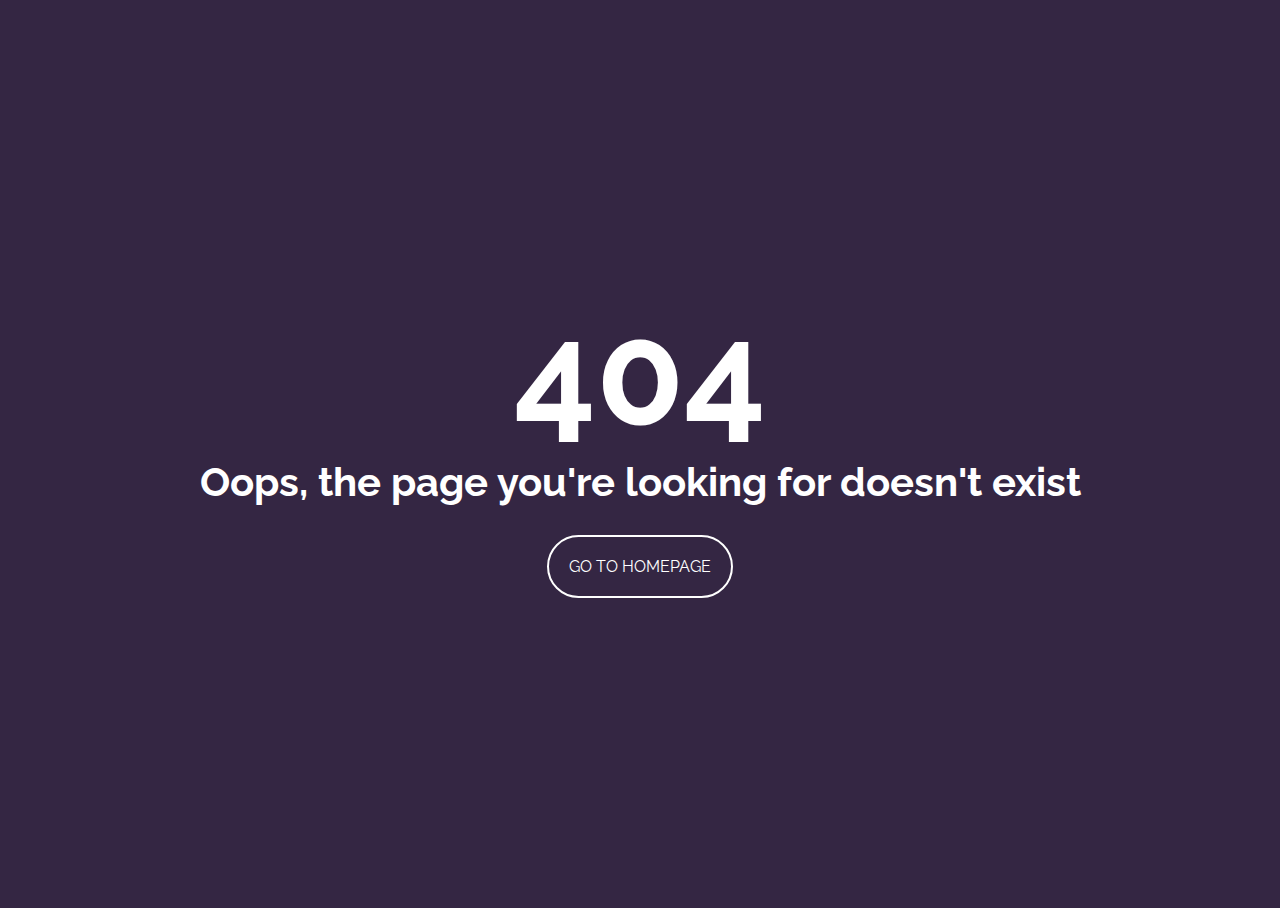
<file: 404/index.html>
<!DOCTYPE html>
<html lang="en">
<head>
	<meta charset="UTF-8">
	<title>Page 404</title>
	<link rel="stylesheet" type="text/css" href="assets/main.css">
</head>
<body>
	<div class="text-wrapper">
		<div class="title" data-content="404" >
			 404
		</div>
		<div class="subtitle" data-content="Oops, the page you're looking for doesn't exist">
			Oops, the page you're looking for doesn't exist	
		</div>
		<div class="bouton">
			<a href="https://meilyn.github.io/">Go to homepage</a>
		</div>
	</div>
	
</body>
</html>
</file>
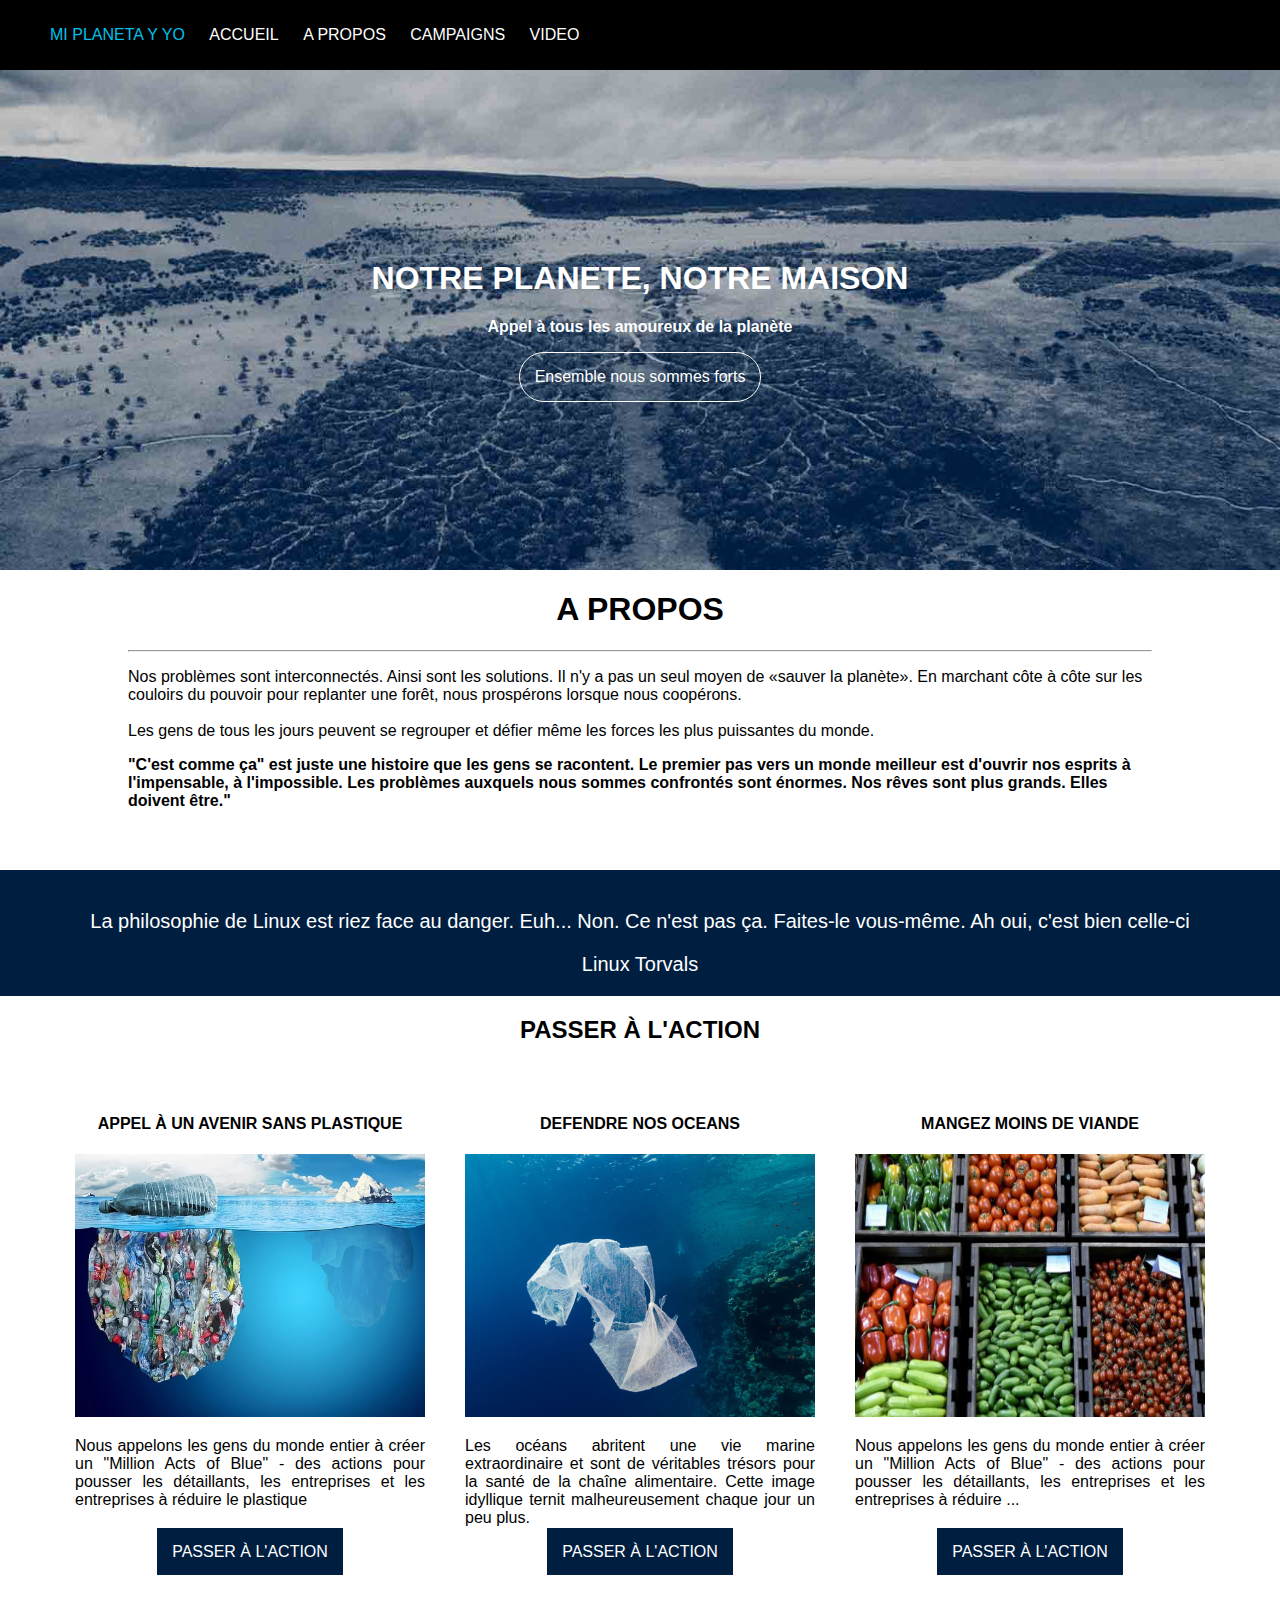
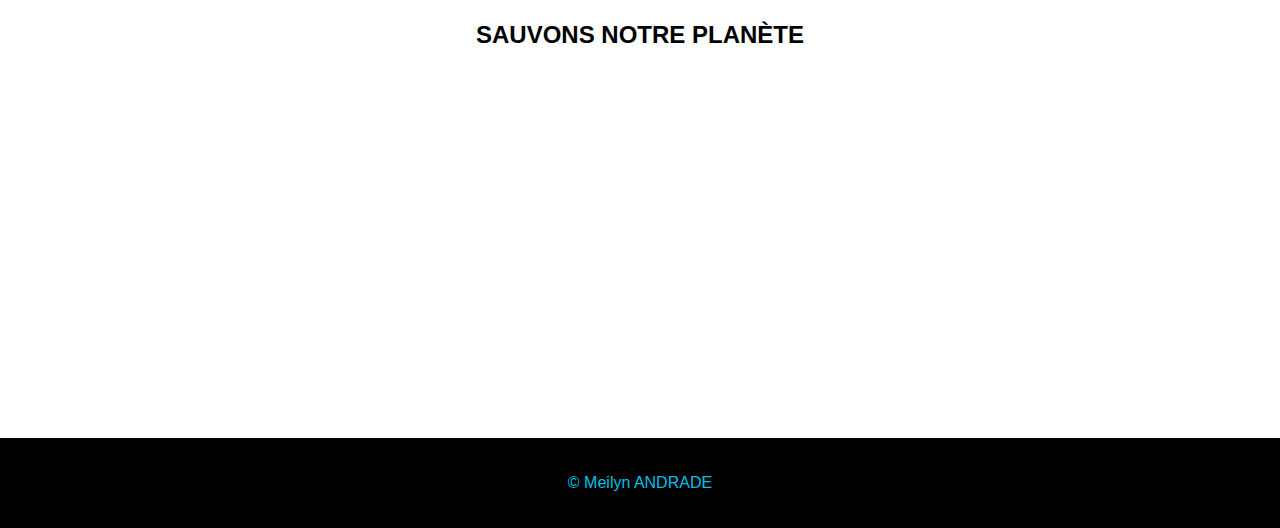
<file: Association/index.html>
<!DOCTYPE html>
<html lang="en">
<head>
	<meta charset="UTF-8">
	<title>Mi Planeta y YO</title>
		<link rel="stylesheet" href="https://use.fontawesome.com/releases/v5.0.13/css/all.css" integrity="sha384-DNOHZ68U8hZfKXOrtjWvjxusGo9WQnrNx2sqG0tfsghAvtVlRW3tvkXWZh58N9jp" crossorigin="anonymous">
		<link rel="stylesheet" type="text/css" href="assets/main.css">
	</head>
<body>
	<header>
		<nav>
			<ul class="container">
				<li><a href="#" id="logo"><span>Mi PLANETA Y YO</span></a></li>
				<li><a href="#">Accueil</a></li>
				<li><a href="#apropos">A Propos</a></li>
				<li><a href="#Campaigns">Campaigns</a></li>
				<li><a href="#video">VIDEO</a></li>
			</ul>
		</nav>
	</header>
	<div class="banner">
		<div class="title">
			<h1>NOTRE PLANETE, NOTRE MAISON</h1>
			<P>Appel à tous les amoureux de la planète</P>
		</div>
		<div class="bouton">
			<a href="#apropos">Ensemble nous sommes forts</a>
		</div>
	</div>
	<section class="ctn-ap">
		<div class="apropos" id="apropos">
			<h1>A PROPOS</h1><hr>
			<p>Nos problèmes sont interconnectés. Ainsi sont les solutions. Il n'y a pas un seul moyen de «sauver la planète». En marchant côte à côte sur les couloirs du pouvoir pour replanter une forêt, nous prospérons lorsque nous coopérons.<br><br> Les gens de tous les jours peuvent se regrouper et défier même les forces les plus puissantes du monde.</p>
			<p>
				<strong>"C'est comme ça" est juste une histoire que les gens se racontent. Le premier pas vers un monde meilleur est d'ouvrir nos esprits à l'impensable, à l'impossible. Les problèmes auxquels nous sommes confrontés sont énormes. Nos rêves sont plus grands. Elles doivent être."</strong>
			</p>
		</div>
	</section>
	<div class="quote">
		<p>La philosophie de Linux est riez face au danger. Euh... Non. Ce n'est pas ça. Faites-le vous-même. Ah oui, c'est bien celle-ci</p>
		<a href="https://fr.wikipedia.org/wiki/Linus_Torvalds" target="_blank">Linux Torvals</a>
	</div>
	<div class="pala" id="Campaigns">
		<h2>PASSER À L'ACTION</h2>
	</div>
	<section class="Campaigns">
		<div class="flex-container">
			<h4>
				Appel à un avenir sans plastique
			</h4>
			<img src="img/Toxics.jpg" width="350" height="263">
			<p>
				Nous appelons les gens du monde entier à créer un "Million Acts of Blue" - des actions pour pousser les détaillants, les entreprises et les entreprises à réduire le plastique
			</p><br>
			<a href="https://www.greenpeace.org/international/act/lets-end-the-age-of-plastic/" class="bouton2" target="_blank">PASSER À L'ACTION</a>
		</div>
		<div class="flex-container">
			<h4>
				DEFENDRE NOS OCEANS
			</h4>
			<img src="img/oceans.jpg" width="350" height="263">
			
			<p>
				Les océans abritent une vie marine extraordinaire et sont de véritables trésors pour la santé de la chaîne alimentaire. Cette image idyllique ternit malheureusement chaque jour un peu plus. 
			</p>
			<a href="https://www.greenpeace.org/belgium/fr/nos-campagnes/oceans/" class="bouton2" target="_blank">PASSER À L'ACTION</a>
		</div>
		<div class="flex-container">
			<h4>
				Mangez moins de viande
			</h4>
			<img src="img/meat.jpg" width="350" height="263">
			<p>
				Nous appelons les gens du monde entier à créer un "Million Acts of Blue" - des actions pour pousser les détaillants, les entreprises et les entreprises à réduire ...
			</p><br>
			<a href="https://www.greenpeace.org/international/act/eat-less-meat/" class="bouton2" target="_blank">PASSER À L'ACTION</a>
		</div>
	</section>
	<section class="Video" id="video">
		<div class="bonus">
			<h2>SAUVONS NOTRE PLANÈTE</h2>
			<iframe width="560" height="315" src="https://www.youtube.com/embed/pX0zVKbbVqM" frameborder="0" allow="autoplay; encrypted-media" allowfullscreen></iframe>
		</div>
	</section>
	<footer>
		<div class="icons">
			<i class="fab fa-facebook-f"><a href="www.fb.me/MeiDesigner/" target="_blank"></a></i>
			<i class="fab fa-github"></i>
		</div>
			<p>© Meilyn ANDRADE</p>
	</footer>
	
</body>
</html>
</file>
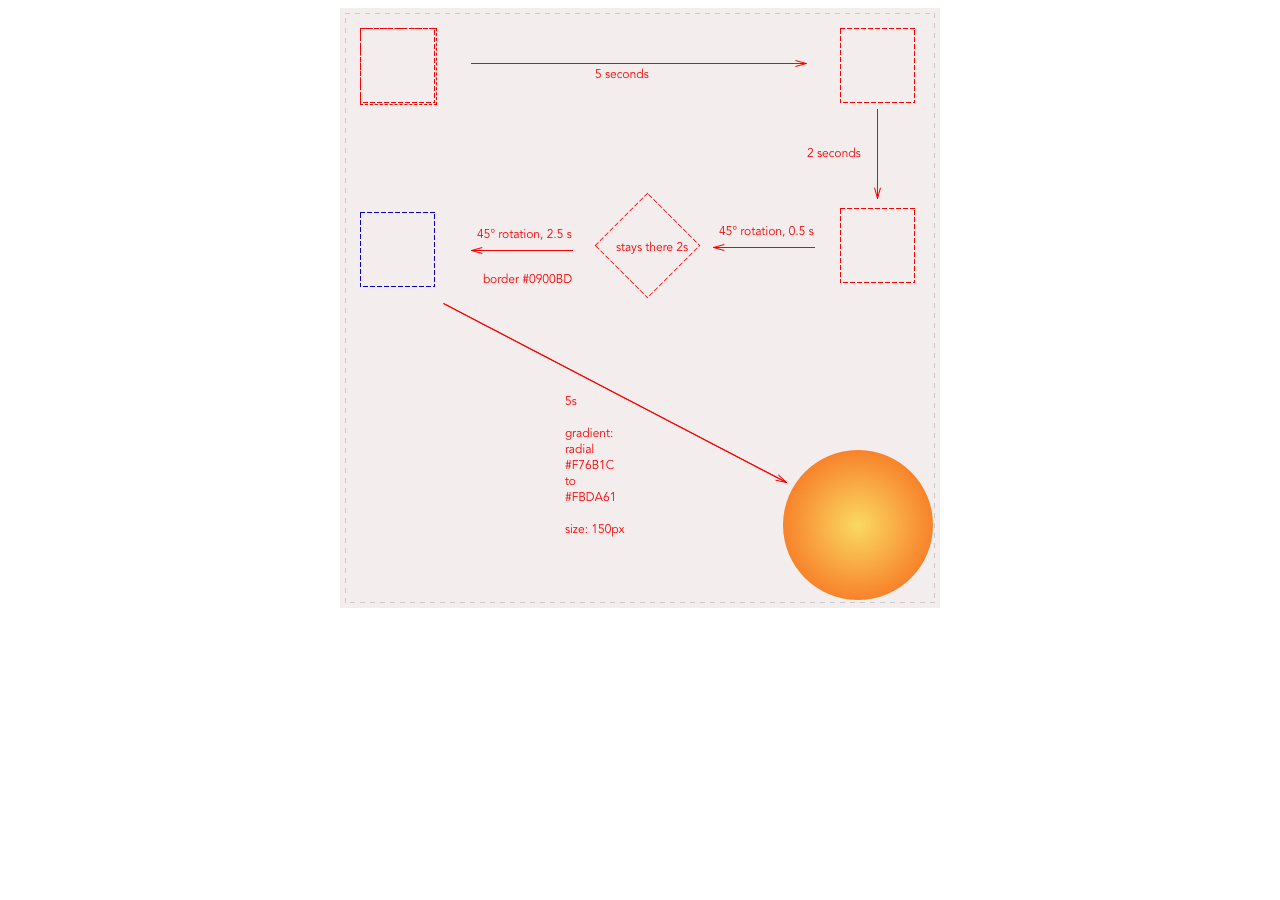
<file: css-animation-drill/index.html>
<!DOCTYPE html>
<html lang="en">
<head>
	<meta charset="UTF-8">
	<link rel="stylesheet" type="text/css" href="style.css">
	<title>CSS Animation Drill</title>
</head>
<body>
	<div id="stage">
		<div id="hero">
		</div>
	</div>	
	
</body>
</html>
</file>
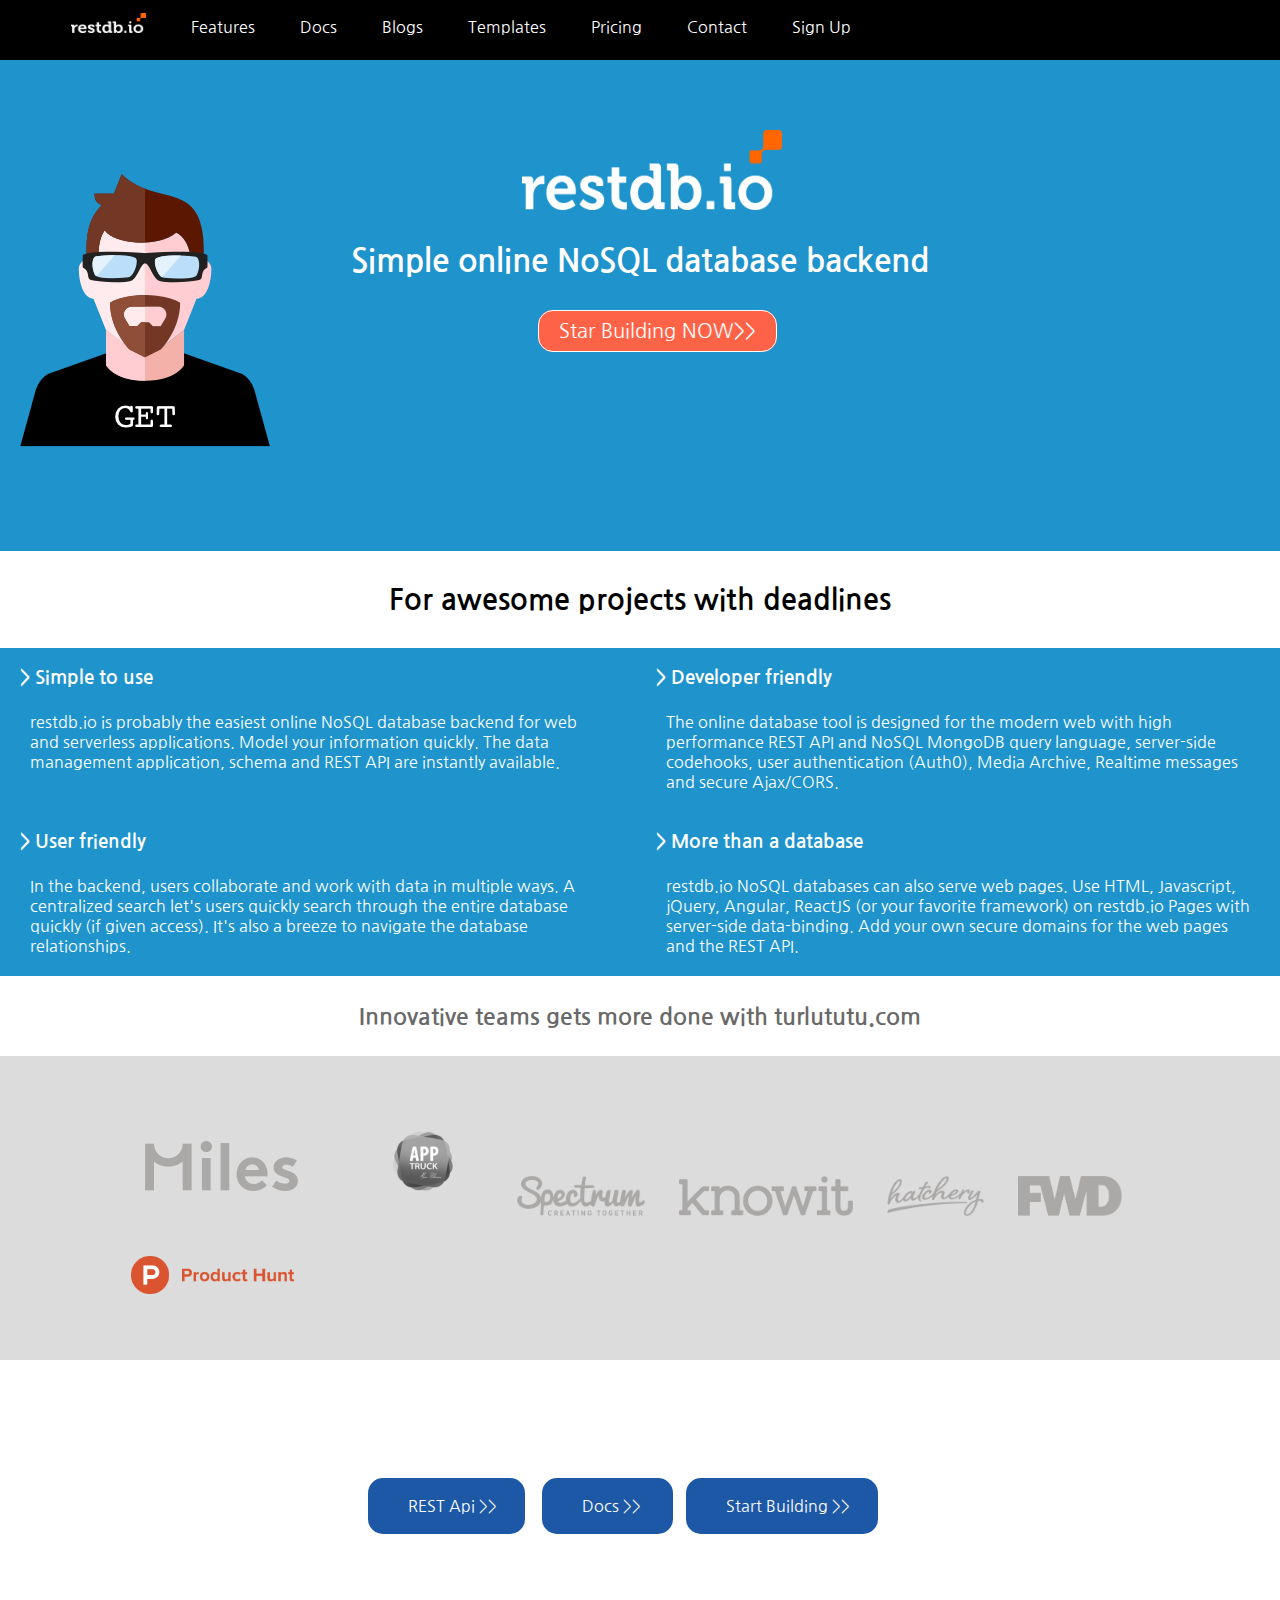
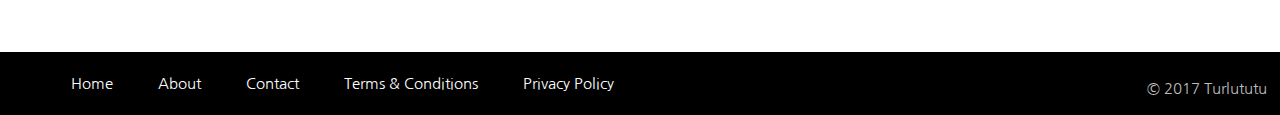
<file: Turlututu/index.html>
<!DOCTYPE html>
<html lang="en">
<head>
	<meta charset="UTF-8">
	<link rel="stylesheet" type="text/css" href="style.css">
	<link href="https://fonts.googleapis.com/css?family=Nanum+Gothic" rel="stylesheet">
	<title>Turlututu</title>
</head>	
	<header>
		<nav>
			<ul>
				<li><a href="#"><img src="img/restdblogo.png" width="75" height="20"/></a></li>
				<li><a href="http://">Features</a></li>
				<li><a href="http://">Docs</a></li>
				<li><a href="http://">Blogs</a></li>
				<li><a href="http://">Templates</a></li>
				<li><a href="http://">Pricing</a></li>
				<li><a href="http://">Contact</a></li>
				<li><a href="http://">Sign Up</a></li>
			</ul>
		</nav>
	</header>
	<body>
	 	<section class="bg">
		 		<div class="logo2">
					<img src="img/restdblogo.png" width="260" height="80" />
				</div>
			 		<h1>Simple online NoSQL database backend</h1>
					<a href="#" class="bottom">Star Building NOW>></a>
				<div class="geek">
					<img src="img/JSGeek.png"/>
				</div>
		</section>
		<section class="quote">
			<h3>For awesome projects with deadlines</h3>
		</section>
		<article class="container">
			<div class="grid">
				<h3>> Simple to use</h3>
				<p>restdb.io is probably the easiest online NoSQL database backend for web and serverless applications. Model your information quickly. The data management application, schema and REST API are instantly available.</p>
			</div>
			<div class="grid">
				<h3>> Developer friendly</h3>
				<p>The online database tool is designed for the modern web with high performance REST API and NoSQL MongoDB query language, server-side codehooks, user authentication (Auth0), Media Archive, Realtime messages and secure Ajax/CORS.</p>
			</div>
			<div class="grid">
				<h3>> User friendly</h3>
				<p>In the backend, users collaborate and work with data in multiple ways. A centralized search let's users quickly search through the entire database quickly (if given access). It's also a breeze to navigate the database relationships.</p>
			</div>
			<div class="grid">
				<h3>> More than a database</h3>
				<p>restdb.io NoSQL databases can also serve web pages. Use HTML, Javascript, jQuery, Angular, ReactJS (or your favorite framework) on restdb.io Pages with server-side data-binding. Add your own secure domains for the web pages and the REST API.</p>
			</div>
		</article>
		<section class="quote2">
			<h3>Innovative teams gets more done with turlututu.com</h3>
		</section>
	    <section class="brands">
	    	<div>
	    		<img src="img/miles.png" height="50" alt="miles" class="customer-lg">
	    		<img src="img/apptruck.png" height="60" alt="apptruck" class="customer-lg">
	    		<img src="img/spectrum.png" height="40" alt="spectrum">
	    		<img src="img/knowit.png" height="40" alt="knowit">
	    		<img src="img/hatchery.png" height="40" alt="hatchery">
	    		<img src="img/fwd.png" height="40" alt="fwd">
	    		<img src="img/orange.png" height="70" alt="orange" align="center">
	    		</div>
	    </section>
	    <section class="bt">
	    	<ul class="bt">
	    		<li><a href="#">REST Api >></a></li>
	    		<li><a href="#">Docs >> </a></li>
	    		<li><a href="#" class="bt-active">Start Building >></a></li>
	    	</ul>
	    </section>
	    <footer>
	    	<ul>
	    		<li><a href="#">Home</a></li>
	    		<li><a href="#">About</a></li>
	    		<li><a href="#">Contact</a></li>
	    		<li><a href="#">Terms & Conditions</a></li>
	    		<li><a href="#">Privacy Policy</a></li>
	    		<li class="copyright"> © 2017 Turlututu</li>
	    	</ul>
	    </footer>
</body>
</html>
</file>
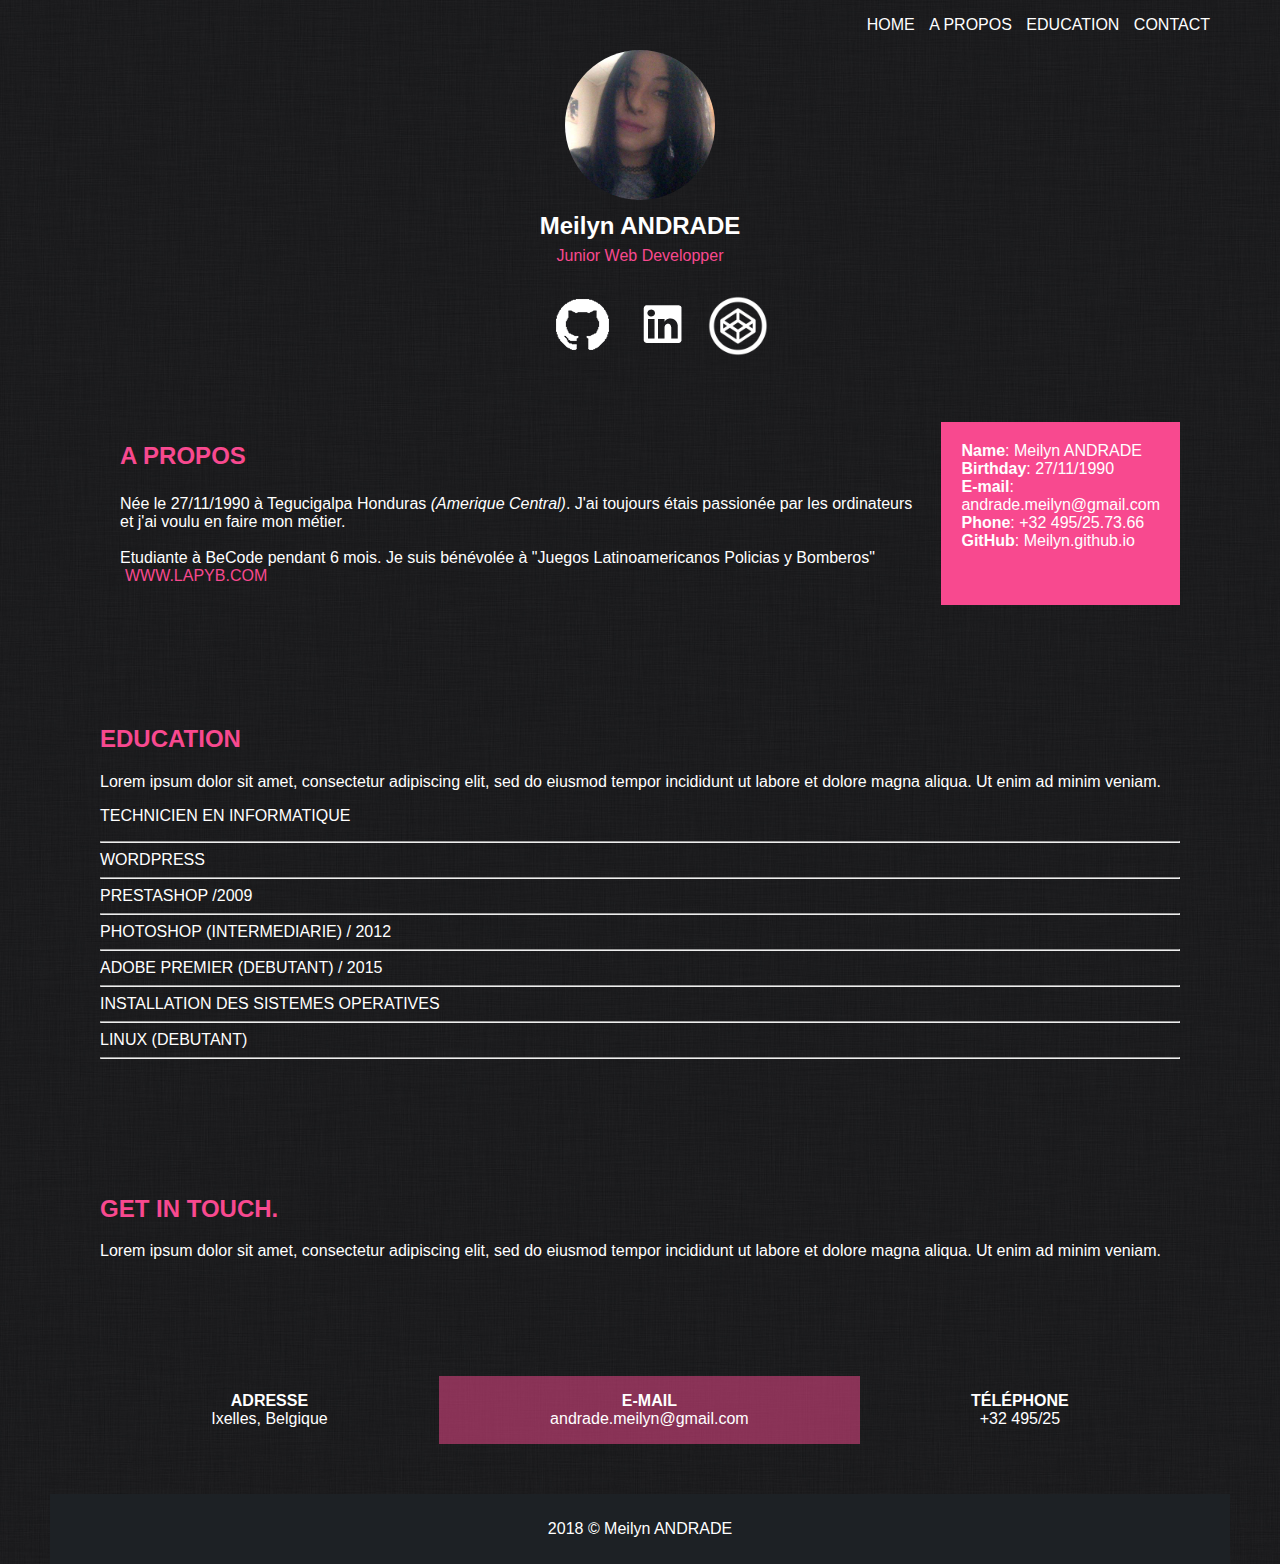
<file: Vcard/index.html>
<!DOCTYPE html>
<html lang="fr">
<head>
	<meta charset="UTF-8">
	<title>Vcard</title>
	<link rel="stylesheet" type="text/css" href="style.css">
</head>
	<header>
		<nav>
			<ul>
				<li><a href="#Home">Home</a></li>
				<li><a href="#Apropos">A Propos</a></li>
				<li><a href="#education">Education</a></li>
				<li><a href="#Contact">Contact</a></li>
			</ul>
		</nav>
	</header>
	<body>
	<section class="cover">
		<div class="photo">
			<img src="img/photo.jpeg" width=150; height=150; alt="Meilyn photo profil">
		</div>
		<div>
			<h2>Meilyn ANDRADE</h2>
			<p class="jwd">Junior Web Developper</p>
		</div>
		<div class="social-icons">
			<ul>
				<li><a href="https://meilyn.github.io/"><img src="img/git.png" target="_blank"></a>
				</li>
				<li><a href="https://www.linkedin.com/in/gally27" target="_blank"><img src="img/linkeding.png"></a>
				</li>
				<li><a href="https://codepen.io/Meilyn/" target="_blank"><img src="img/copen.png" width="60" height="60"></a>
				</li>
			</ul>
		</div>
	</section>
	<section class="container">
		<div class="grid">
			<h2 id="Apropos">A Propos</h2>
			<p>
				Née le 27/11/1990 à Tegucigalpa Honduras <em>(Amerique Central)</em>. J'ai toujours étais passionée par les ordinateurs et j'ai voulu en faire mon métier.<br><br>

				Etudiante à BeCode pendant 6 mois. Je suis bénévolée à 
				"Juegos Latinoamericanos Policias y Bomberos" <a href="www.lapyb.com" class="lien" target="_blank">www.LAPYB.com</a>

			</p>
		</div>
			<div class="grid-c">
			<p>
				<strong>Name</strong>: Meilyn ANDRADE<br>
				<strong>Birthday</strong>: 27/11/1990<br>
				<strong>E-mail</strong>: andrade.meilyn@gmail.com<br>
				<strong>Phone</strong>: +32 495/25.73.66<br>
				<strong>GitHub</strong>: Meilyn.github.io<br>
			</p>
			</div>
		</section>	
	 <section class="formation">
	 	<h2 id="education">EDUCATION</h2>
	 	<p>Lorem ipsum dolor sit amet, consectetur adipiscing elit, sed do eiusmod tempor incididunt ut labore et dolore magna aliqua. Ut enim ad minim veniam.</p>
	 	<p>
	 		 TECHNICIEN EN INFORMATIQUE  <hr>
			 WORDPRESS <hr>
			 PRESTASHOP /2009<hr>
			 PHOTOSHOP (INTERMEDIARIE) / 2012<hr>
			 ADOBE PREMIER (DEBUTANT) / 2015<hr>
			 INSTALLATION DES SISTEMES OPERATIVES<hr>
			 LINUX (DEBUTANT)<hr>
	 	</p>
	 	</div>
	</section>
	<section class="contact">
		<h2 id="Contact">GET IN TOUCH.</h2>
		<p>Lorem ipsum dolor sit amet, consectetur adipiscing elit, sed do eiusmod tempor incididunt ut labore et dolore magna aliqua. Ut enim ad minim veniam.</p>
		
	</section>
	<section class="Contact">
		<div class="grid-a">
			<p><strong>ADRESSE</strong><br>
			Ixelles, Belgique</p>
		</div>
		<div class="grid-b">
			<p><strong>E-MAIL</strong><br>
			andrade.meilyn@gmail.com</p>
		</div>
		<div class="grid-d">
			<p><strong>Téléphone</strong><br>
			+32 495/25</p>
		</div>
		
	</section>
	<footer>
		<p> 2018 © Meilyn ANDRADE</p>
	</footer>

		
</body>
</html>
</file>
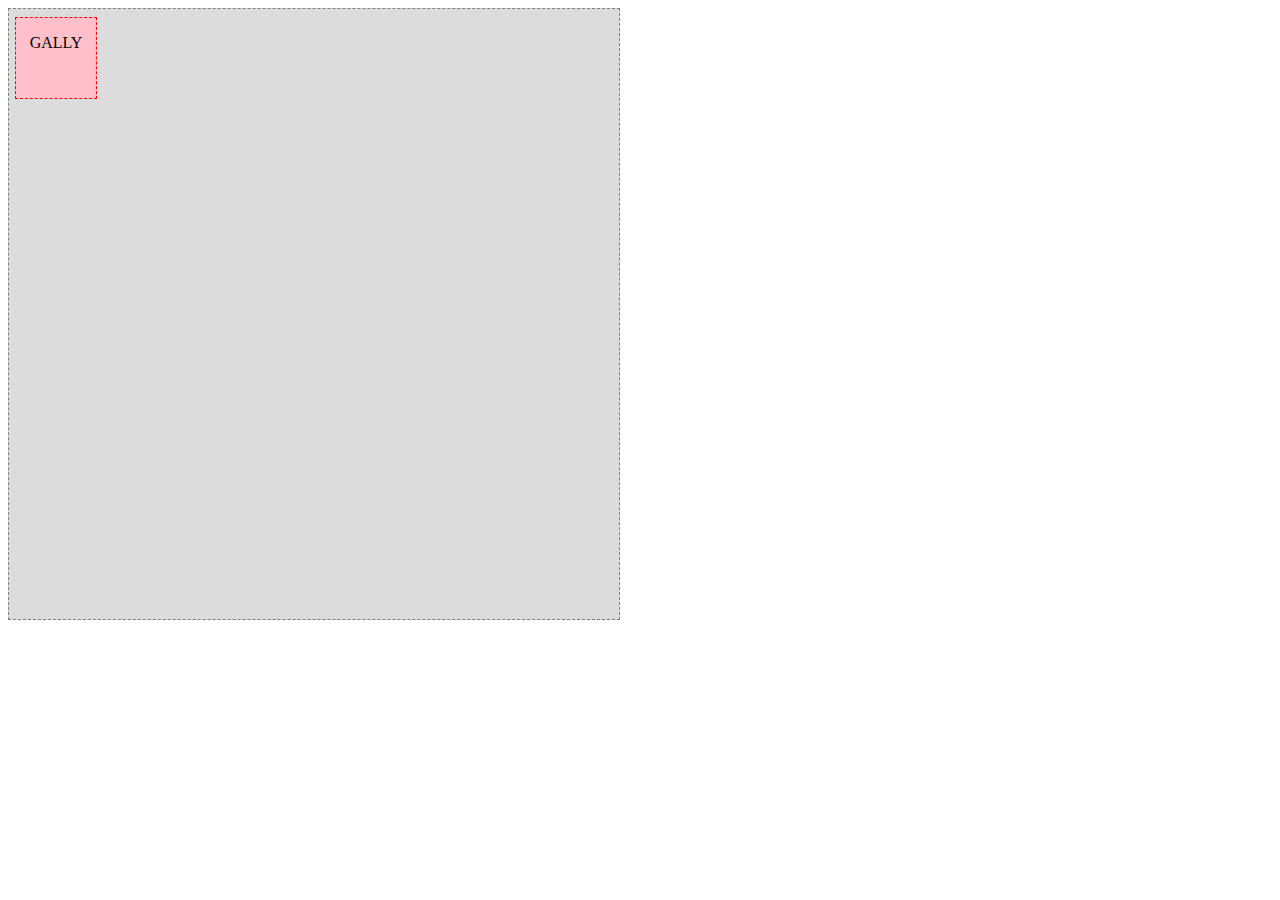
<file: css-animation-drill/Animation-1/index.html>
<!DOCTYPE html>
<html lang="en">
<head>
	<meta charset="UTF-8">
	<link rel="stylesheet" type="text/css" href="style.css">
	<title>CSS Animation Drill</title>
</head>
<body>
	<div id="stage">
		
	</div>
	<div id="hero">
		<p style="text-align: center;">GALLY</p>
		
	</div>	
	
</body>
</html>
</file>
<file: 404/assets/main.css>
@import url(https://fonts.googleapis.com/css?family=Raleway:300);


html {
	height: 100%;
}

body {
	background-color: #342643;
	background-size: cover;
	font-family: 'Raleway', sans-serif;
	background-color: $color2;
	height: 100%;
	color: white;
}

.text-wrapper {
	height: 100%;
	display: flex;
	flex-direction: column;
	align-items: center;
	justify-content: center;
}

.title {
	font-size: 9em;
	font-weight: 700;
	color: $color1;
	position:relative;
}

.subtitle {
	font-size: 40px;
	font-weight: 700;
	color: $color1;
	position: relative;
}
.bouton {
	margin: 30px;
	background-color: #342643;
	border: 2px solid #fff;
	padding: 20px;
	border-radius: 40px;
}

a  {
	text-decoration: none;
	text-transform: uppercase;
	color: #fff;
}
.bouton:hover {
	background-color: tomato;
}
</file>
<file: Association/assets/main.css>
body {
	margin: auto;
	padding: auto;
	background-color: #fff;
	font-family: 'Raleway', sans-serif;

}

nav {
	display: flex;
	margin-top: auto;
	background-color: #000;
	color: white;
}
li {
	display: inline-block;
	padding: 10px 10px;
	text-transform: uppercase;
	justify-content: right;
}

span {
	color: #00c0e9;
}
.banner {
	background-image: url(../img/bg.jpg);
	background-size: cover;
	display: flex;
	flex-direction: column;
	height: 500px;
	align-items: center;
	justify-content: center;
	background-size: cover;
}
.title {
	color: white;
	font-weight: 700;
	text-align: center;

}
.bouton {
	background-color: transparent;
	border: 1px solid white;
	padding: 15px 15px;
	border-radius: 50px;
	
}

a {
	text-decoration: none;
	color: #fff;
}

.bouton:hover{
	background-color: #001e3f;
	border: 1px solid white;

}
.ctn-ap{
	background-color: #fff;
	width: 100%;
	display: flex;
	height: 300px;
}

.apropos {
	display: block;
	margin-left: auto;
    margin-right: auto;
    width: 80%;
    height: 60px;

}
.apropos h1 {
	text-align: center;
}

.quote {
	background-color: #001e3f;
	color: white;
	text-align: center;
	font-size: 20px;
	padding: 20px 20px;
	text-decoration: none;
}

a.quote {
	color: #ffb503;

}

.Campaigns {
	margin-top: 30px;
	justify-content: center;
	display: flex;
	flex-direction: row;
	flex-wrap: wrap;
	text-align: center;
	margin-left: auto;
	margin-right: auto;
	background-color: white;
}

.Campaigns p {
	text-align: justify;
}
.Campaigns h4 {
	text-transform: uppercase;
}

.flex-container {
	width: 350px;
	min-height: 260px;
	padding: 10px;
	margin:10px;
	align-items: center;
}

.bouton2 {
	margin: 20px;
	background-color: #001e3f;
	border: 1px solid white;
	padding: 15px 15px;
	
}
.bouton2:hover{
	
	background-color: #001e3f;
	border: 1px solid white;

}

.pala {
	text-align: center;
}
.icons {
	color: white;
	font-size: 2em;
	margin: 5px 55px;
}
.Video {
	display: flex;
	flex-direction: row;
	align-content: center;
	margin-left: auto;
	margin-right: auto;
	padding: 20px 10px;

}
.bonus{
	margin-left: auto;
	margin-right: auto;
	text-align: center;
}

footer {
	margin-top: 30px;
	background-color: black;
	color: #00c0e9;
	text-align: center;
	padding: 20px 20px;
}
</file>
<file: css-animation-drill/style.css>
#stage {
	background-image: url(images/css_animation_exercise_4.png);
	background-repeat: no-repeat;
	background-position: center;
	margin: auto;
	width: 600px;
	height: 600px;
	
}

#hero {
	width: 75px;
	height: 75px;
	border: 1px dashed red;
	position: relative;
	padding: 0px;
	top: 20px; 
	left: 20px;
	animation-name: challenge;
	animation-duration: 5s;	

}

@keyframes challenge {
	 0% {left: 20px; top: 20px;width: 75px;height: 75px:border-radius: 0px;}
	 20% {left: 500px; top: 20px;width: 75px;height: 75px; border-radius: 0px;}
	 30% {left: 500px; top: 200px; transform: rotate(0deg); width: 75px;height: 75px:border-radius: 0px;}
	 40% {top: 200px; left: 270px; transform: rotate(45deg); width: 75px;height: 75px:border-radius: 0px;}
	 60% {left: 270px; top: 200px; transform: rotate(45deg);border: 1px dashed red; width: 75px;height: 75px:border-radius: 0px;}
	 80% {left: 20px; top: 200px; transform: rotate(90deg);border: 1px dashed blue;width: 75px;height: 75px:border-radius: 0px;}
	 100%{left: 450px; top: 450px;border-radius: 150px; width: 150px;height: 150px}

}
</file>
<file: Turlututu/style.css>
body {
	font-family: 'Nanum Gothic', sans-serif;
	background-color: #1e93cc;
	margin: auto;
	padding: auto;
	
}
nav {
	background-color: black;
	padding: 7px 3px;
	position: relative;
	bottom: 10px;
	margin: auto auto;
}

li a {
	color: white;
	text-decoration: none;
	display: inline;
	padding: 8px;
	padding-left: 20px;

}

li {
	display: inline;
	margin: 5px ;
	margin-left: 8px;
}

.bg h1 {
	color: white;
	text-align: center;
	position: relative;
	bottom: 40px;
	top: 50px;
}

.bottom {
	color: white;
	background-color: tomato;
	border: 1px solid white;
	border-radius: 15px;
	padding: 10px 20px;
	text-decoration: none;
    position: relative;
    left: 42%;
    top: 70px;
    font-size: 20px;

}
.geek {
	display:block;
	position: relative;
	top: 20%;
	bottom: 100px;
	margin-left: 20px;
}

.logo2 {
	position: relative;
	left: 40%;
	margin: 20px 10px;
	top: 40px;
}

.quote {
	background-color: white;
	color: black;
	text-align: center;
	font-size: 25px;
	padding: 5px; 
}
.container {
	background-color: #1e93cc;
	display: grid;
	grid-template-columns: auto auto;
	color: white;
}

.container h3 {
	padding: 5px 5px;
	margin: 15px 15px;
}

.container p {
	padding: 5px 15px;
	margin: 15px 15px;
}
.quote2 {
	background-color: white;
	color: #696969;
	text-align: center;
	font-size: 25px;
	padding: 5px; 
	font-size: 20px;
}
.brands {
	background-color: #dcdcdc;
	padding: 40px 100px;
	display: grid;
	grid-column: auto auto auto auto auto;

}

.brands img{
	padding: 10px 15px;
	align-content: center;

}

.customer-lg{
	margin: 25px 30px;
}

.bt {
	background-color: white;
	padding: 60px 60px;
	color: black;
	margin-left:auto;
	margin-right: auto;
}

a .bt{
	display: block;


}

.bt li{
	background-color: #1d58a6;
	text-align: center;
	padding: 20px 20px;
	border-radius: 15px;

}

#bt-active li{
	
	background-color: #ff6b08;
	text-align: center;
	padding: 20px 20px;
	border-radius: 15px;
	
}

footer {
	background-color: black;
	color: #bebebe;
	padding: 7px 3px;
	font-size: 15px;
}

li.copyright {
	float: right;
	margin-right: 10px;

}

section .bt{
	position: relative;
	margin-left: 240px;
}
</file>
<file: Vcard/style.css>
body {
	/*background-color: black;*/
	background-image: url(img/bg.jpg);
	font-family: Verdana, sans-serif;
	display: block;
	margin: auto 50px;
	padding: auto;
	color: white;
}

nav {
	text-align: right;
	margin: auto 15px;
}

li {
	color: white;
	display:inline-block;
}

a{
	text-align: center;
	text-transform: uppercase;
	text-decoration: none;
	color: white;
	margin: 5px;

}

a:hover{
	color: #f8498f;
}

#ln {
	color:#f8498f; 
}

.photo img{
	border-radius: 100px;
	
}

.cover {
	text-align: center;
	line-height: 0.5;
}
.cover h3{
	color: white;
	text-align: center;
	line-height: 0.5;
	

}
.cover h2{
	color: white;
	text-align: center;
	
}
.social-icons {
	text-align: center;
	display: inline-block;
	
}
.container{
	color: white;
	text-align: left;
	margin: auto auto;
	display: flex;
	align-content: center;
  	padding: 50px;
}
.jwd {
	color: #f8498f;
}
.container h2 {
	padding: 5px 5px;
	margin: 15px 15px;
	text-transform: uppercase;
	color: #f8498f;
}

.social-icons:hover {
	color: #f8498f;
}

h2:hover {
	color: #f8498f;

}
.container p {
	padding: 5px 5px;
	margin: 15px 15px;
}
.grid-c {
	background-color: #f8498f;
}
.formation {
	margin: auto auto;
	padding: 50px;
	color: white;
}


hr {
	color: #c6c6c6;
}

.Contact {
	margin: auto auto;
	padding: 50px;
	grid-template-columns: auto auto auto;
	display: grid;
	text-align: center;
}

.lien{
	color: #f8498f;
}
.contact {
	padding: 50px;
}

.grid-b {
	
	background-color: rgba(248,73,143, 0.5); 
}

h2 {
	text-align: left;
	color: #f8498f;
}

.grid-d {
	text-transform: uppercase;
}

footer{
	color: white;
	text-align: center;
	background-color: #1d2125;
	padding: 10px;
}
</file>
<file: css-animation-drill/Animation-1/style.css>
#stage {
	background-color: Gainsboro;
	width: 600px;
	height: 600px;
	border: 1px dashed gray;
	padding: 5px 5px;
	display: flex;
	align-content: center;
}

#hero {
	border: 1px dashed red;
	background-color: pink;
	width: 80px;
	height: 80px;
	position: absolute;
	top: 17px; 
	left: 15px;
	animation: challenge 5s infinite;

}

@keyframes challenge {
	 0% { left: 15; right: 15;}
    100% { left: 530px; top: 15;}  
}
</file>
